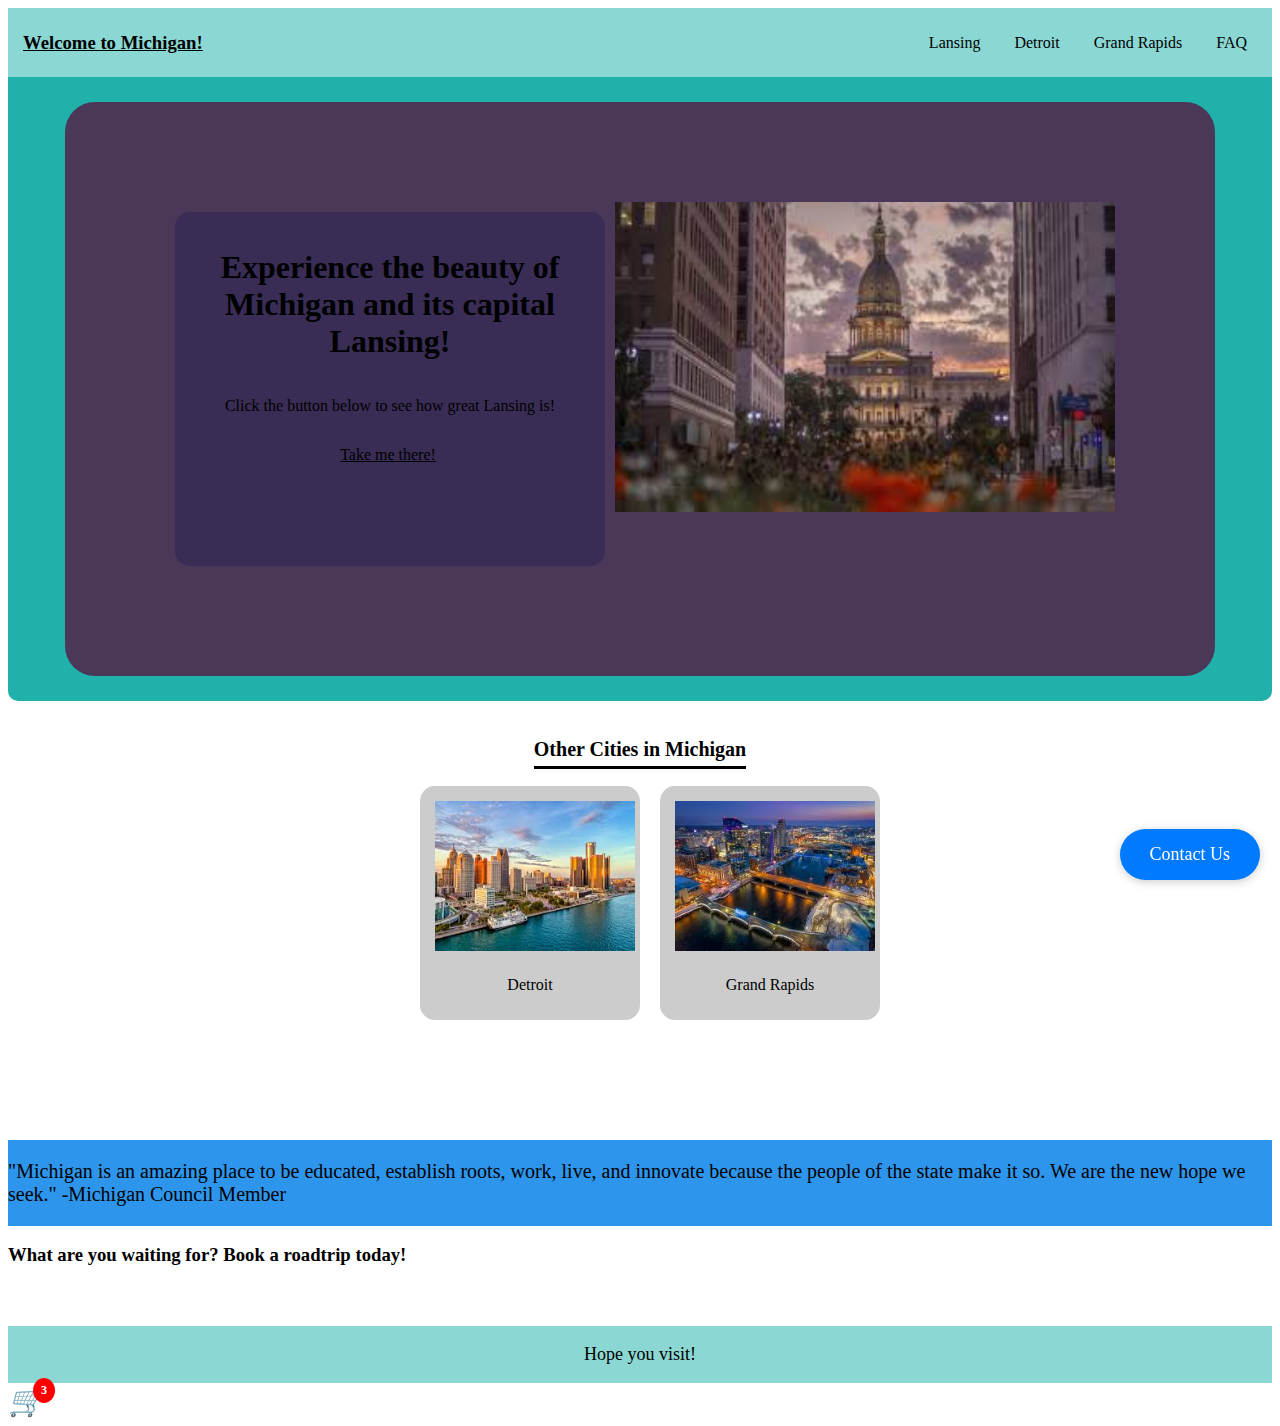
<file: index.html>
<!DOCTYPE html>
<html lang="en">
<head>
    <meta charset="UTF-8">
    <meta http-equiv="X-UA-Compatible" content="IE=edge">
    <meta name="viewport" content="width=device-width, initial-scale=1.0">
    <title>Michigan is the best state</title>
    <link rel="stylesheet" href="style.css">
</head>
<body>
    <div class="body">
    <header>
        <a href="index.html">
            <h3>Welcome to Michigan!</h3>
        </a>
        <div class="right">
        <a href="lansing.html">Lansing</a>
        <a href="detroit.html">Detroit</a>
        <a href="grand_rapids.html">Grand Rapids</a>
        <a href="faq.html">FAQ</a>
        </header>
    </div>
     

     <nav>
        <div id="backgroundcolor">
        <div class="mediabox">
        <div class="textbox">
        <h1>Experience the beauty of Michigan and its capital Lansing!</h1>
        <p class="frontpagefont">Click the button below to see how great Lansing is! </p>
        <a href="lansing.html" class="button1"> Take me there!</a>
        </div>
        <aside>
        <img src="lansing.jpg"
        width="500"
        height="310">
        </aside>
        </div>
        </div>
    </nav>
    
    <div class="middle-page">
        <div class="middletitle">
         <h2 class="imgheader">Other Cities in Michigan</h2> 
        </div>
        <div class="image-container">
        <div class="img">
        <a href="detroit.html">
        <img src="detroit.jpg" alt="Detroit" width="200" height="150">
        </a>
            <p>Detroit</p>
            </div>
            <div class="img">
            <a href="grand_rapids.html">
                <img src="grand rapids.jpg" alt="Grand Rapids" width="200" height="150"> 
            </a>
            <p>Grand Rapids</p>
            </div>
        </div>
    </div>
        
    <div class="quote-page">
            <p>"Michigan is an amazing place to be educated, establish roots, work, live, and innovate because the people of the state make it so. We are the new hope we seek." 

                -Michigan Council Member</p>
    </div>    
    
    <sectiton>
        <div class="bottom-container">
        <h3>What are you waiting for? Book a roadtrip today!</h3>
        <p></p>
        </div>
    </sectiton>

    <div class="float">
        Contact Us
    </div>

    <div class="footer">
        <p>Hope you visit!</p>
    </div>
</div>
    
<div class="icon-container">
    <i class="shopping-cart-icon">&#128722;</i>
    <span class="badge">3</span>
</div>
            


    
</body>
</html>
</file>
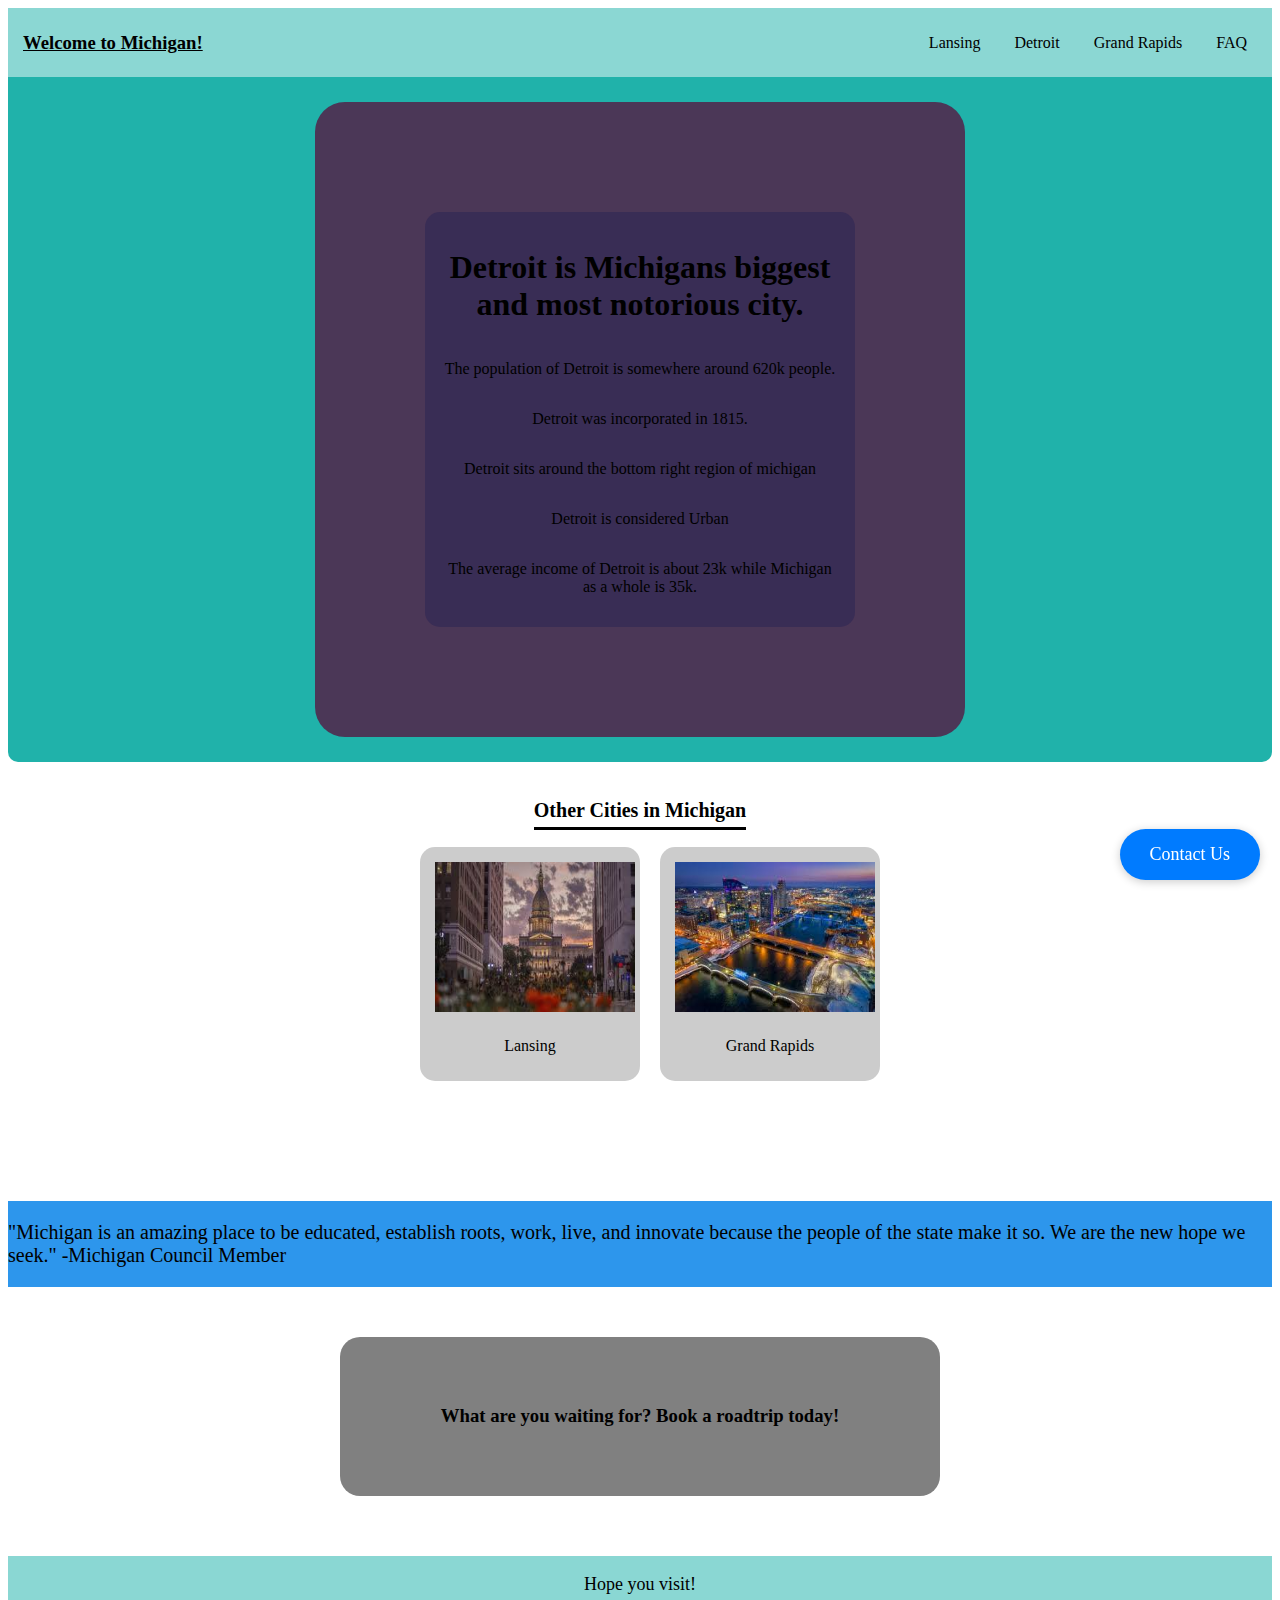
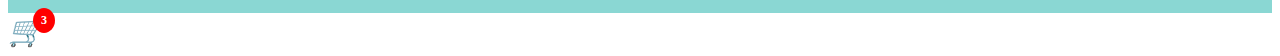
<file: detroit.html>
<!DOCTYPE html>
<html lang="en">
<head>
    <meta charset="UTF-8">
    <meta http-equiv="X-UA-Compatible" content="IE=edge">
    <meta name="viewport" content="width=device-width, initial-scale=1.0">
    <title>Michigan is the best state</title>
    <link rel="stylesheet" href="style.css">
</head>
<body>
    <div class="body">
        <header>
            <a href="index.html">
                <h3>Welcome to Michigan!</h3>
            </a>
            <div class="right">
            <a href="lansing.html">Lansing</a>
            <a href="detroit.html">Detroit</a>
            <a href="grand_rapids.html">Grand Rapids</a>
            <a href="faq.html">FAQ</a>
            </header>
        </div>
     

    <nav>
        <div id="backgroundcolor">
        <div class="mediabox">
        <div class="textbox">
        <h1>Detroit is Michigans biggest and most notorious city.</h1>
        <p>The population of Detroit is somewhere around 620k people.</p>
        <p>Detroit was incorporated in 1815.</p>
        <p>Detroit sits around the bottom right region of michigan</p>
        <p>Detroit is considered Urban</p>
        <P>The average income of Detroit is about 23k while Michigan as a whole is 35k.</P>
        </div>
        
        </div>
        </div>
        </div>
    </nav> 
    
    <div class="middle-page">
        <div class="middletitle">
         <h2 class="imgheader">Other Cities in Michigan</h2> 
        </div>
        <div class="image-container">
        <div class="img">
        <a href="lansing.html">
        <img src="lansing.jpg" alt="Detroit" width="200" height="150">
        </a>
            <p>Lansing</p>
            </div>
            <div class="img">
            <a href="grand_rapids.html">
                <img src="grand rapids.jpg" alt="Grand Rapids" width="200" height="150"> 
            </a>
            <p>Grand Rapids</p>
            </div>
        </div>
    </div>
        
    <div class="quote-page">
            <p>"Michigan is an amazing place to be educated, establish roots, work, live, and innovate because the people of the state make it so. We are the new hope we seek." 

                -Michigan Council Member</p>
    </div>    
    
    <Section>
        <div class="bottom-container">
        <h3>What are you waiting for? Book a roadtrip today!</h3>
        <p></p>
        </div>
    </section>

    <div class="float">
        Contact Us
    </div>

    <div class="footer">
        <p>Hope you visit!</p>
    </div>
</div>
    
<div class="icon-container">
    <i class="shopping-cart-icon">&#128722;</i>
    <span class="badge">3</span>
</div>
            


    
</body>
</html>
</file>
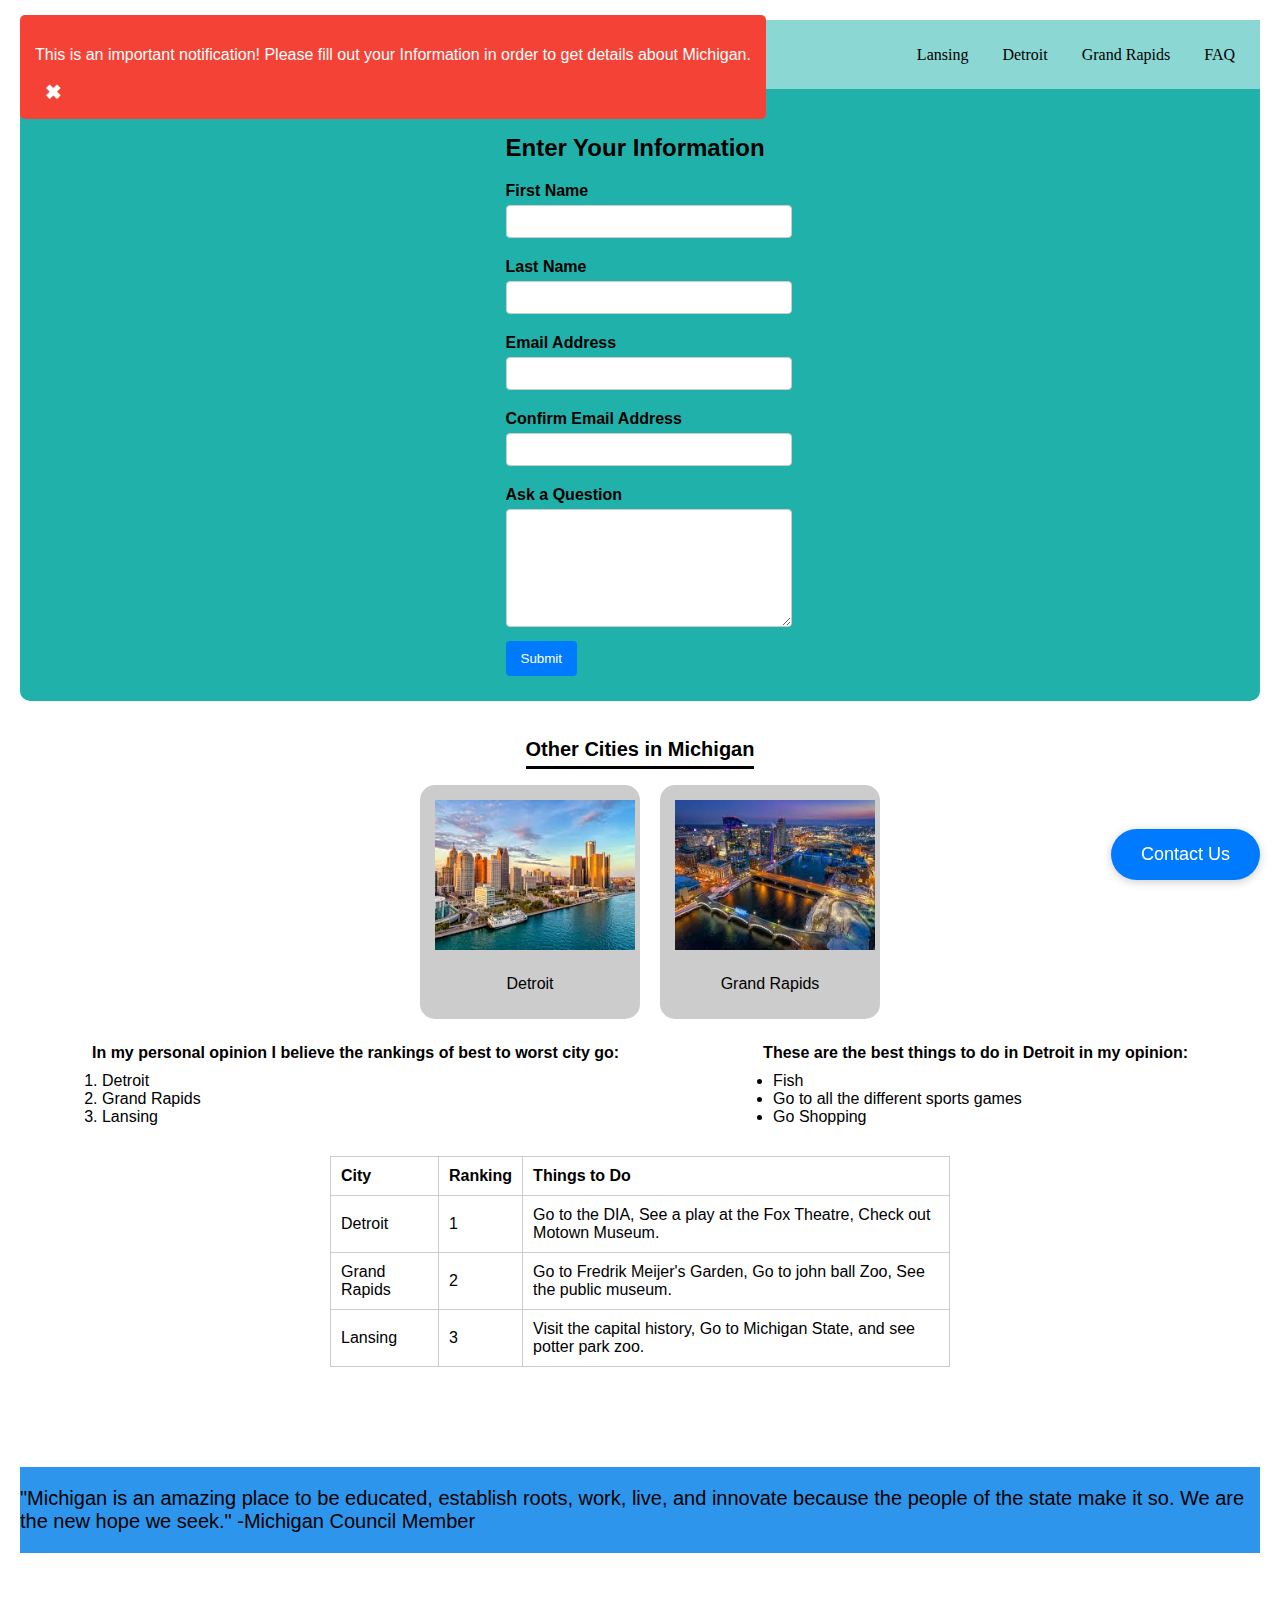
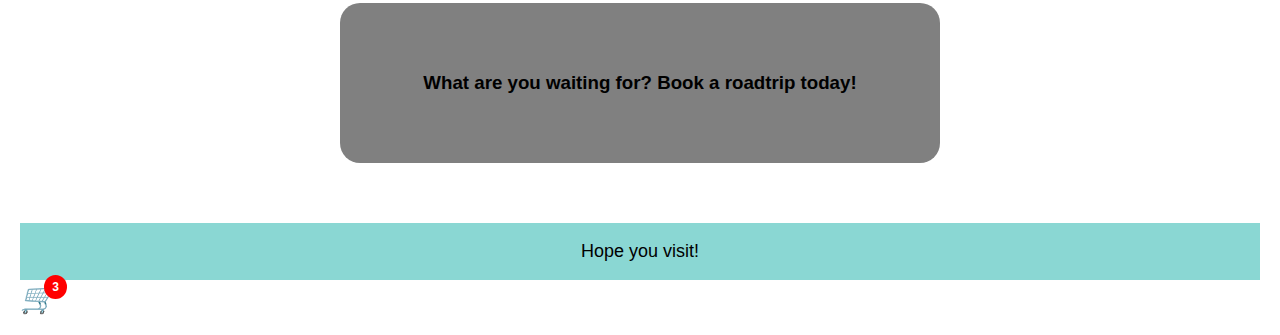
<file: faq.html>
<!DOCTYPE html>
<html lang="en">
<head>
    <meta charset="UTF-8">
    <meta http-equiv="X-UA-Compatible" content="IE=edge">
    <meta name="viewport" content="width=device-width, initial-scale=1.0">
    <title>Michigan is the best state</title>
    <link rel="stylesheet" href="style.css">
    <link rel="stylesheet" href="faq.css">
    <script>
        function validateForm(event) {
            event.preventDefault();
            const email = document.getElementById('email').value;
            const confirmEmail = document.getElementById('confirm-email').value;
            if (email !== confirmEmail) {
                alert("Email doesnt match");
            } else {
                document.getElementById('info-form').submit();
            }
        }
    </script>
</head>
<body>
    <div class="body">
        <header>
            <a href="index.html">
                <h3>Welcome to Michigan!</h3>
            </a>
            <div class="right">
            <a href="lansing.html">Lansing</a>
            <a href="detroit.html">Detroit</a>
            <a href="grand_rapids.html">Grand Rapids</a>
            <a href="faq.html">FAQ</a>
            </header>
        </div>
     

    <body>

        <nav>
            <aside>
        <h2>Enter Your Information</h2>
        <form id="info-form" action="/submit_form" method="post" onsubmit="validateForm(event)">
            <label for="first-name">First Name</label>
            <input type="text" id="first-name" name="first_name" required>
    
            <label for="last-name">Last Name</label>
            <input type="text" id="last-name" name="last_name" required>
    
            <label for="email">Email Address</label>
            <input type="email" id="email" name="email" required>
    
            <label for="confirm-email">Confirm Email Address</label>
            <input type="email" id="confirm-email" name="confirm_email" required>
    
            <label for="question">Ask a Question</label>
            <textarea id="question" name="question" required></textarea>
    
            <input type="submit" value="Submit">
        </form>
        </aside>
        </nav>
    
    </body>
    
    <div class="middle-page">
        <div class="middletitle">
         <h2 class="imgheader">Other Cities in Michigan</h2> 
        </div>
        <div class="image-container">
        <div class="img">
        <a href="detroit.html">
        <img src="detroit.jpg" alt="Detroit" width="200" height="150">
        </a>
            <p>Detroit</p>
            </div>
            <div class="img">
            <a href="grand_rapids.html">
                <img src="grand rapids.jpg" alt="Grand Rapids" width="200" height="150"> 
            </a>
            <p>Grand Rapids</p>
            </div>
        </div>
    </div>

    <div class="personal">
        <div class="list-container">
            <div>
                <h4>In my personal opinion I believe the rankings of best to worst city go:</h4>
                <ol>
                    <li>Detroit</li>
                    <li>Grand Rapids</li>
                    <li>Lansing</li>
                </ol>
            </div>

            <div>
                <h4>These are the best things to do in Detroit in my opinion:</h4>
                <ul>
                    <li>Fish</li>
                    <li>Go to all the different sports games</li>
                    <li>Go Shopping</li>
                </ul>
            </div>
        </div>
    </div>

    <table>
        <tr>
            <th>City</th>
            <th>Ranking</th>
            <th>Things to Do</th>
        </tr>
        <tr>
            <td>Detroit</td>
            <td>1</td>
            <td>Go to the DIA, See a play at the Fox Theatre, Check out Motown Museum.</td>
        </tr>
        <tr>
            <td>Grand Rapids</td>
            <td>2</td>
            <td>Go to Fredrik Meijer's Garden, Go to john ball Zoo, See the public museum.</td>
        </tr>
        <tr>
            <td>Lansing</td>
            <td>3</td>
            <td>Visit the capital history, Go to Michigan State, and see potter park zoo.</td>
        </tr>
    </table>
   
        
    <div class="quote-page">
            <p>"Michigan is an amazing place to be educated, establish roots, work, live, and innovate because the people of the state make it so. We are the new hope we seek." 

                -Michigan Council Member</p>
    </div>    
    
    <Section>
        <div class="bottom-container">
        <h3>What are you waiting for? Book a roadtrip today!</h3>
        <p></p>
        </div>
    </section>

    <div class="float">
        Contact Us
    </div>

    <div class="footer">
        <p>Hope you visit!</p>
    </div>
</div>
    
<div class="notification-box" id="notificationBox">
    <p>This is an important notification! Please fill out your Information in order to get details about Michigan.</p>
    <span class="close-btn">&#10006;</span>
</div>

<div class="icon-container">
    <i class="shopping-cart-icon">&#128722;</i>
    <span class="badge">3</span>
</div>   


    
</body>
</html>
</file>
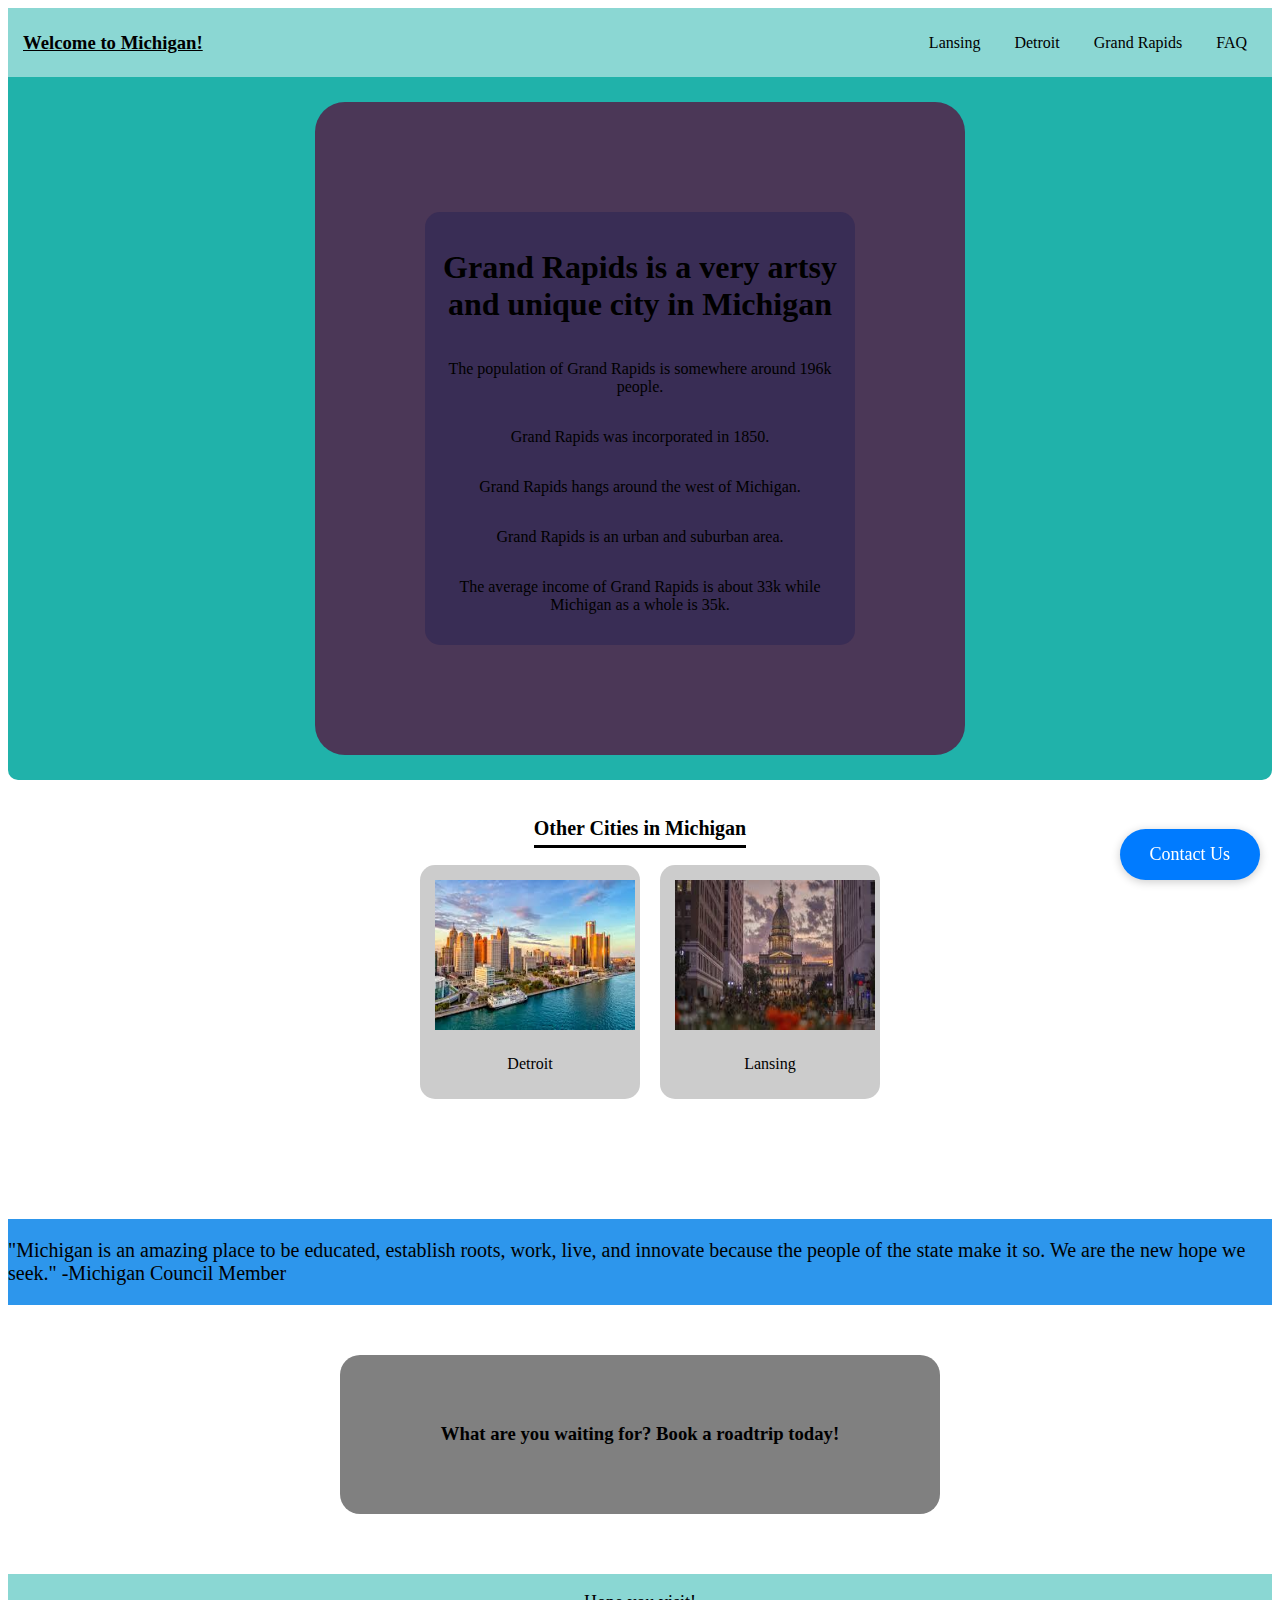
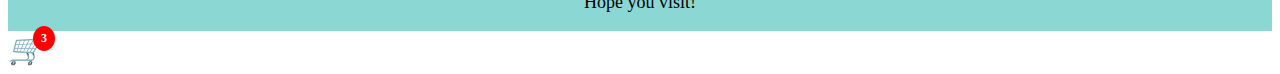
<file: grand_rapids.html>
<!DOCTYPE html>
<html lang="en">
<head>
    <meta charset="UTF-8">
    <meta http-equiv="X-UA-Compatible" content="IE=edge">
    <meta name="viewport" content="width=device-width, initial-scale=1.0">
    <title>Michigan is the best state</title>
    <link rel="stylesheet" href="style.css">
</head>
<body>
    <div class="body">
        <header>
            <a href="index.html">
                <h3>Welcome to Michigan!</h3>
            </a>
            <div class="right">
            <a href="lansing.html">Lansing</a>
            <a href="detroit.html">Detroit</a>
            <a href="grand_rapids.html">Grand Rapids</a>
            <a href="faq.html">FAQ</a>
            </header>
        </div>
     

    <nav>
        <div id="backgroundcolor">
        <div class="mediabox">
        <aside class="textbox">
        <h1>Grand Rapids is a very artsy and unique city in Michigan</h1>
        <p>The population of Grand Rapids is somewhere around 196k people.</p>
        <p>Grand Rapids was incorporated in 1850.</p>
        <p>Grand Rapids hangs around the west of Michigan.</p>
        <p>Grand Rapids is an urban and suburban area.</p>
        <P>The average income of Grand Rapids is about 33k while Michigan as a whole is 35k.</P>
        </aside>
        
        </div>
        </div>
        </div>
    </nav>
    
    <div class="middle-page">
        <div class="middletitle">
         <h2 class="imgheader">Other Cities in Michigan</h2> 
        </div>
        <div class="image-container">
        <div class="img">
        <a href="detroit.html">
        <img src="detroit.jpg" alt="Detroit" width="200" height="150">
        </a>
            <p>Detroit</p>
            </div>
            <div class="img">
            <a href="lansing.html">
                <img src="lansing.jpg" alt="Grand Rapids" width="200" height="150"> 
            </a>
            <p>Lansing</p>
            </div>
        </div>
    </div>
        
    <div class="quote-page">
            <p>"Michigan is an amazing place to be educated, establish roots, work, live, and innovate because the people of the state make it so. We are the new hope we seek." 

                -Michigan Council Member</p>
    </div>    
    
    <Section>
        <div class="bottom-container">
        <h3>What are you waiting for? Book a roadtrip today!</h3>
        <p></p>
        </div>
    </section>

    <div class="float">
        Contact Us
    </div>

    <div class="footer">
        <p>Hope you visit!</p>
    </div>
</div>
    

<div class="icon-container">
    <i class="shopping-cart-icon">&#128722;</i>
    <span class="badge">3</span>
</div>          


    
</body>
</html>
</file>
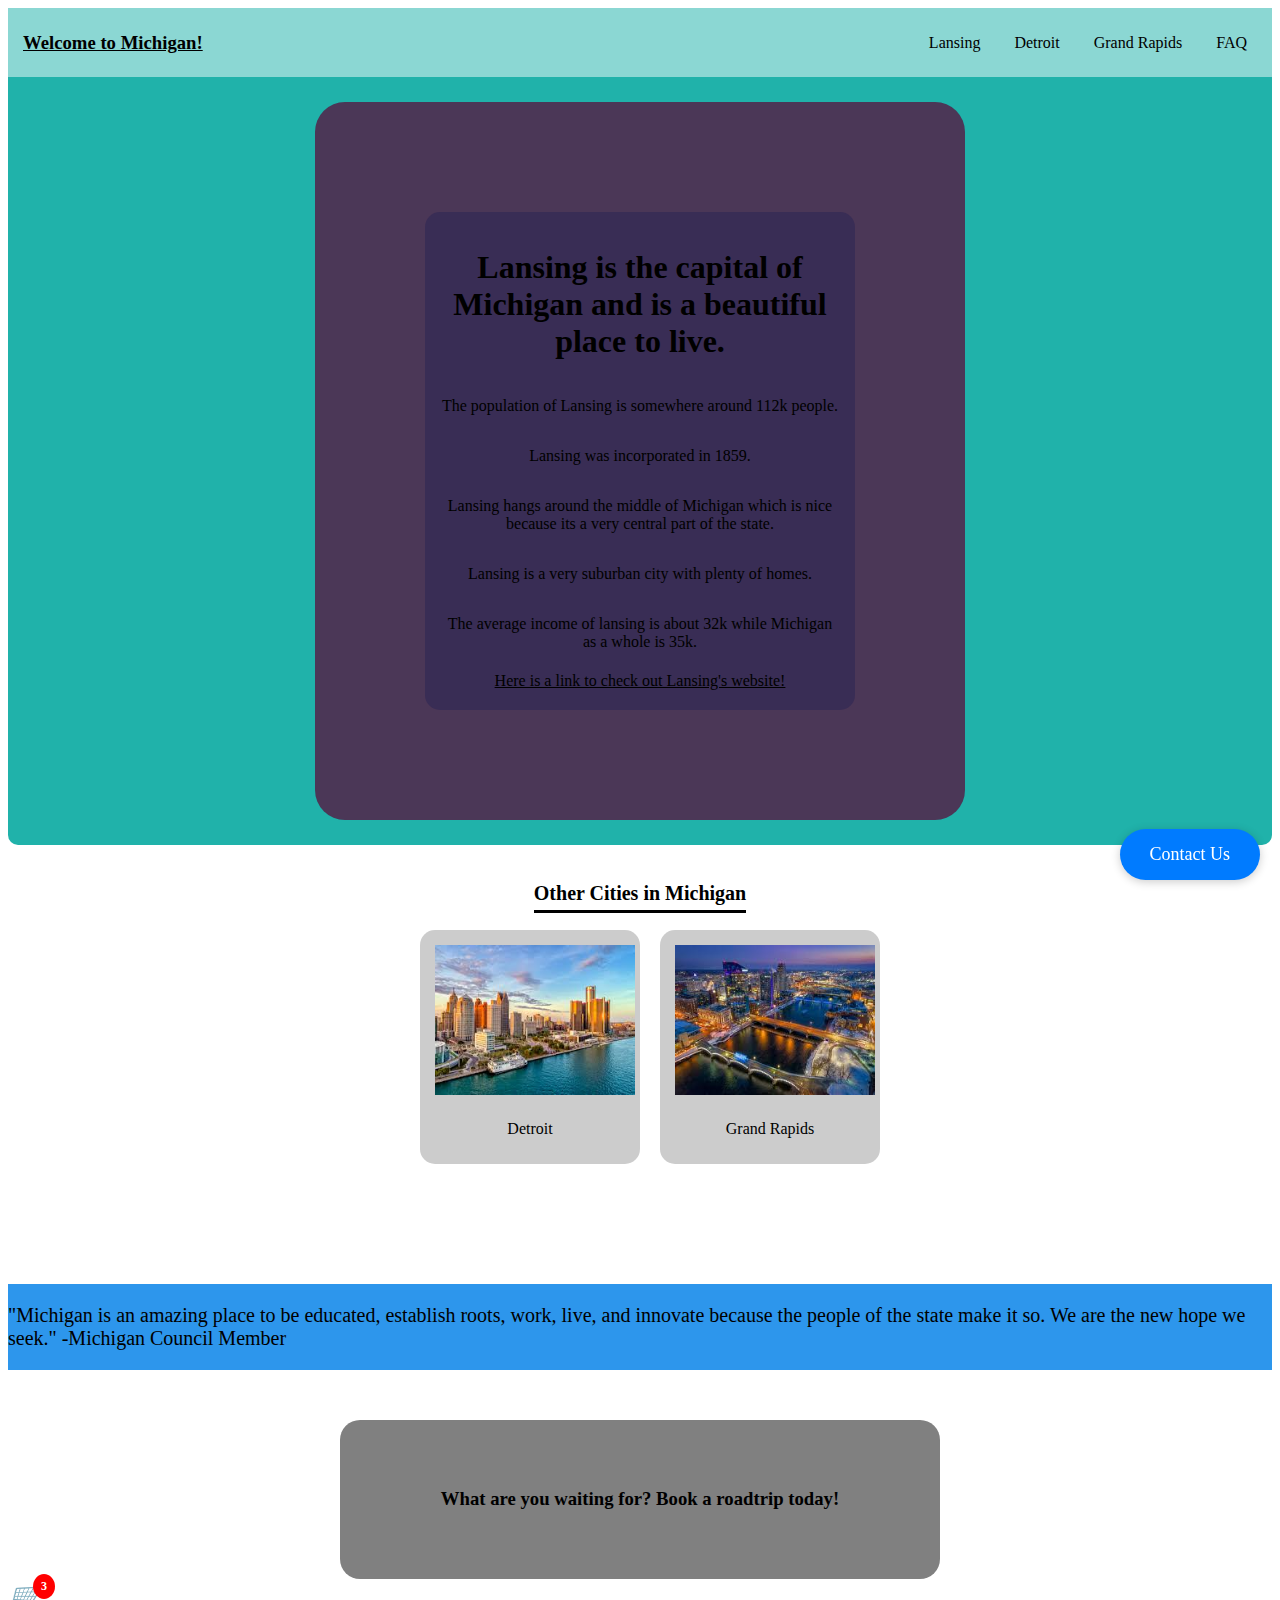
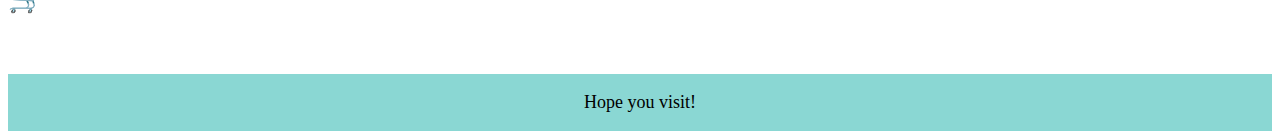
<file: lansing.html>
<!DOCTYPE html>
<html lang="en">
<head>
    <meta charset="UTF-8">
    <meta http-equiv="X-UA-Compatible" content="IE=edge">
    <meta name="viewport" content="width=device-width, initial-scale=1.0">
    <title>Michigan is the best state</title>
    <link rel="stylesheet" href="style.css">
</head>
<body>
    <div class="body">
    <header>
        <a href="index.html">
            <h3>Welcome to Michigan!</h3>
        </a>
        <div class="right">
        <a href="lansing.html">Lansing</a>
        <a href="detroit.html">Detroit</a>
        <a href="grand_rapids.html">Grand Rapids</a>
        <a href="faq.html">FAQ</a>
        </header>
    </div>
     

     <nav>
        <div id="backgroundcolor">
        <div class="mediabox">
        <aside class="textbox">
        <h1>Lansing is the capital of Michigan and is a beautiful place to live.</h1>
        <p>The population of Lansing is somewhere around 112k people.</p>
        <p>Lansing was incorporated in 1859.</p>
        <p>Lansing hangs around the middle of Michigan which is nice because its a very central part of the state.</p>
        <p>Lansing is a very suburban city with plenty of homes.</p>
        <P>The average income of lansing is about 32k while Michigan as a whole is 35k.</P>
        <a href="https://www.lansingmi.gov/" target="_blank" rel="noopener noreferrer">Here is a link to check out Lansing's website!</a>
        </aside>
        
        </div>
        </div>
        </div>
    </nav>
    
    <div class="middle-page">
        <div class="middletitle">
         <h2 class="imgheader">Other Cities in Michigan</h2> 
        </div>
        <div class="image-container">
        <div class="img">
        <a href="detroit.html">
        <img src="detroit.jpg" alt="Detroit" width="200" height="150">
        </a>
            <p>Detroit</p>
            </div>
            <div class="img">
            <a href="grand_rapids.html">
                <img src="grand rapids.jpg" alt="Grand Rapids" width="200" height="150"> 
            </a>
            <p>Grand Rapids</p>
            </div>
        </div>
    </div>
        
    <div class="quote-page">
            <p>"Michigan is an amazing place to be educated, establish roots, work, live, and innovate because the people of the state make it so. We are the new hope we seek." 

                -Michigan Council Member</p>
    </div>    
    
    <Section>
        <div class="bottom-container">
        <h3>What are you waiting for? Book a roadtrip today!</h3>
        <p></p>
        </div>
    </section>


    <div class="float">
        Contact Us
    </div>

    <div class="icon-container">
        <i class="shopping-cart-icon">&#128722;</i>
        <span class="badge">3</span>
    </div>

    <div class="footer">
        <p>Hope you visit!</p>
    </div>
</div>
    

            


    
</body>
</html>
</file>
<file: style.css>
.body{
    display: flex;
    flex-direction: column;
    font-family: Georgia, 'Times New Roman', Times, serif;
}

header{
    display: flex;
    border: 5px;
    background-color: rgba(32, 178, 171, 0.521);
    padding: 0 10px;
    align-items: center;
    justify-content: space-between;
}

.right a {
    text-decoration: none;
    color: black;
    padding: 5px 10px;
    transition: color 0.3s;
}

.right a:hover {
    color: blue;
    background-color: lightgray;
}



button{
    background-color: rebeccapurple;
    max-height: 40px;
    padding: 10px;
}

.mediabox{
    display: flex;
    justify-content: center;
    background-color: rgb(75, 55, 87);
    padding: 100px;
    border-radius: 30px;
}

.frontpagefont{
    font-size: 16px;
}

.imgheader{
    padding-bottom: 5px;
    border-bottom-style: solid;
    font-size: 20px;
}

#backgroundcolor{
    background-color: rgba(32, 178, 171, 0.644);
    border-radius: 30px;
}

nav{
    background-color: lightseagreen;
    display: flex;
    justify-content: center;
    padding: 25px;
    border-bottom-left-radius: 10px;
    border-bottom-right-radius: 10px;
}


.textbox{
    width: 400px;
    display: flex;
    flex-direction: column;
    background-color:rgba(27, 27, 83, 0.363); 
    padding: 15px;
    border-radius: 15px;
    margin: 10px;
    text-align: center;
    
}

a{
    color: black;
    gap: 10px;
    margin: 5px;
}

.middletitle{
    display: flex;
    justify-content: center;
}

.middle-page{
    padding: 20px;
}

.button1{
    margin-top: 15px;
    margin-left: 98px;
    width: 200px;
    height: 100px;
    border-radius: 10px;
}

.image-container{
    display: flex;
    justify-content: center;
}


.img{
    display: flex;
    flex-direction: column;
    width: 200px;
    text-align: center;
    margin-left: 20px;
    background-color:rgba(116, 116, 116, 0.363);
    border-radius: 15px;
    padding: 10px;
}

.quote-page{
    display: flex;
    justify-content: center;
    font-size: 20px;
    background-color:rgba(12, 133, 233, 0.863);
    padding: 0;
    margin-top: 100px;
}

section{
    max-width: 500px;
    display: flex;
    background-color: gray;
    padding: 50px;
    justify-content: center;
    margin-top: 50px;
    text-align: center;
    border-radius: 20px;
    margin: 0 auto;
    margin-top: 50px;
}

.footer{
    display: flex;
    background-color: rgba(32, 178, 171, 0.527);
    justify-content: center;
    margin-top: 60px;
    font-size: 18px;
}

.content {
    height: 1500px;
    padding: 20px;
}

.float {
    position: fixed;  
    bottom: 20px;   
    right: 20px;    
    background-color: #007BFF;
    color: white;
    padding: 15px 30px;
    border-radius: 50px;
    box-shadow: 0 2px 10px rgba(0, 0, 0, 0.2);
    font-size: 18px;
    cursor: pointer;
    transition: background-color 0.3s ease;
    float:inline-end;
}

.notification-box {
    position: absolute;
    top: 15px;
    left: 20px;
    background-color: #f44336;
    color: white;
    padding: 15px;
    border-radius: 5px;
    font-family: Arial, sans-serif;
    font-size: 16px;
}

.close-btn {
    cursor: pointer;
    font-size: 20px;
    margin-left: 10px;
    color: white;
    font-weight: bold;
}

.icon-container {
    position: relative;
    display: inline-block;
    font-size: 30px;
}

.badge {
    position: absolute;
    top: -5px;
    right: -10px;
    background-color: red;
    color: white;
    padding: 5px 8px;
    border-radius: 50%;
    font-size: 12px;
    font-weight: bold;
}

.shopping-cart-icon {
    font-size: 30px;
    color: #333;
}
</file>
<file: faq.css>
body {
    font-family: Arial, sans-serif;
    margin: 20px;
}

form {
    max-width: 400px;
    margin: auto;
}

label {
    display: block;
    margin-top: 10px;
    margin-bottom: 5px;
    font-weight: bold;
}

input[type="text"], input[type="email"], textarea {
    width: 100%;
    padding: 8px;
    margin-bottom: 10px;
    border: 1px solid #ccc;
    border-radius: 4px;
}

textarea {
    height: 100px;
}

input[type="submit"] {
    background-color: #007bff;
    color: white;
    padding: 10px 15px;
    border: none;
    border-radius: 4px;
    cursor: pointer;
}

input[type="submit"]:hover {
    background-color: #0056b3;
    text-align: center;
}

h2 {
align-self: center;
}

.personal {
    display: flex;
    flex-direction: column;
}

.list-container {
    display: flex;
    justify-content: space-around;
}

ol, ul {
    margin: 10px;
    padding: 0;
}

h4 {
    margin: 5px 0;
    font-size: 1em;
}

table {
    width: 50%;
    border-collapse: collapse;
    margin: 20px auto;
}

th, td {
    border: 1px solid #ccc;
    padding: 10px;
    text-align: left;
}
</file>
